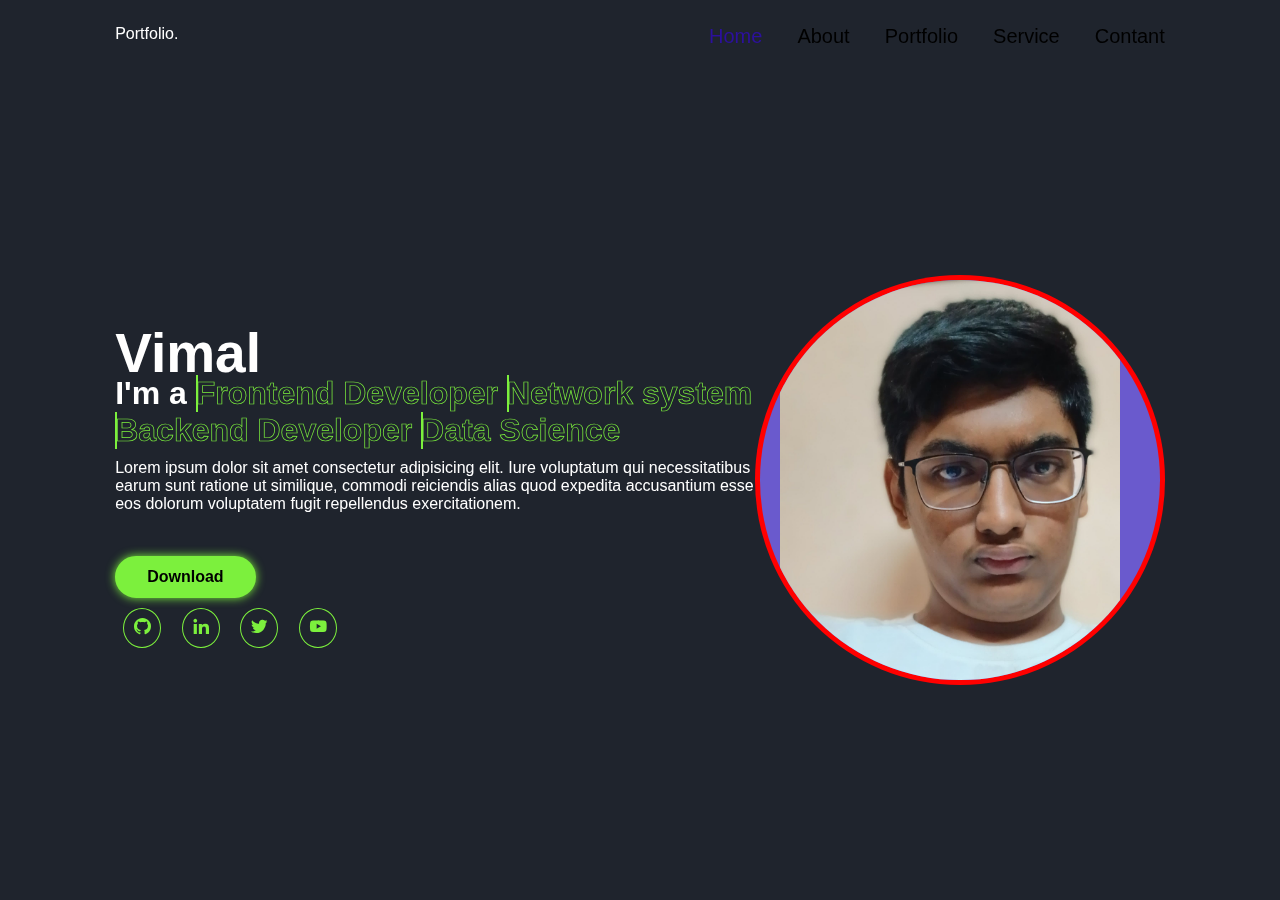
<file: index.html>
<!DOCTYPE html>
<html lang="en">
<head>
    <meta charset="UTF-8">
    <meta name="viewport" content="width=device-width, initial-scale=1.0">
    <title>Document</title>
    <link href='https://unpkg.com/boxicons@2.1.4/css/boxicons.min.css' rel='stylesheet'>
    <link rel="stylesheet" href="portf.css">
</head>
<body>
    <nav class="navbar">
        <a href="#" class="logo">Portfolio.</a>
        <ul style=".navbar ul li:hover a{
            font-size: 22px;
            color: green;
        }">
            <li class="active"><a href="#">Home</a></li>
            <li><a href="#">About</a></li>
            <li><a href="#">Portfolio</a></li>
            <li><a href="#">Service</a></li>
            <li><a href="#">Contant</a></li>
            
        </ul>
    </nav>
    
    <section class="home">
        <div class="home-info ">
            <h1>Vimal</h1>
            <h2>I'm a 
                <span style="--i:4;" data-text="Frontend Developer">Frontend Developer</span>
                <span style="--i:3;" data-text="Network system">Network system</span>
                <span style="--i:2;" data-text="Backend Developer">Backend Developer</span>
                <span style="--i:1;" data-text="Data Science">Data Science</span>
            </h2>
            <p>Lorem ipsum dolor sit amet consectetur adipisicing elit. Iure voluptatum qui necessitatibus earum sunt ratione ut similique, commodi reiciendis alias quod expedita accusantium esse eos dolorum voluptatem fugit repellendus exercitationem.</p>
            <br>
            <div class="btn-sci "></div>
                <a href="#" class="btn">Download</a>
                <br>
                <br>
                <div class="sci " >
                    <a href="#"><i class='bx bxl-github'></i></a>
                    <a href="#"><i class='bx bxl-linkedin'></i></a>
                    <a href="#"><i class='bx bxl-twitter'></i></a>
                    <a href="#"><i class='bx bxl-youtube'></i></a>

                </div>
            </div>
        </div>
        
        <div class="home-img">
            <div class="img-box">
                <div class="img-item">
                    <img src="my.png.jpg" alt="" style="overflow: hidden;">
                </div>
            </div>
        </div>
    </section>
</body>
</html>
</file>
<file: portf.css>
@import url('https://fonts.googleapis.com/css2?family=Roboto:ital,wdth,wght@1,87.5,100..900&display=swap');
@import url('https://fonts.googleapis.com/css2?family=Poppins:wght@300;400;500;600;700;800;900&display=swap');
*{
   margin: 0;
   padding: 0; 
   box-sizing: border-box;
   font-family:'Lucida Sans', 'Lucida Sans Regular', 'Lucida Grande', 'Lucida Sans Unicode', Geneva, Verdana, sans-serif;
}

body{
    background-color: #1f242d;
}

a{
    color: #fff;
    text-decoration:none;
}

.navbar{
    position: fixed;
    left: 0;
    top: 0;
    width: 100%;
    padding:25px 9% ;
    color: #1f242d;
    display:flex;
    justify-content: space-between;
    align-items: cneter;
    z-index: -1;
}

.navbar.logo{
    font-size: 30px;
    font-weight: 700;
}

.navbar ul{
    display: flex;
}

.navbar ul li{
    list-style: none;
    margin-left: 35px;
}

.navbar ul li a{
    font-size: 20px;
    font-weight: 500px;
    color: black;

    transition: .5s;
}

.navbar ul li:hover a{
    font-size: 22px;
    color: green;
}
.navbar ul li.active a{
    color: #2c109d;
}

.home {
    display: flex;
    align-items: center;
    height: 100vh;
    padding: 60px 9% 0;
    color: white;
}

.home-info h1{
    font-size: 55px;
}

.home-info h2 span{
    position: relative;
    display: inline-block;
    color: transparent;
    -webkit-text-stroke: .7px #7cf03d;
    animation: display-text 16s linear infinite;
    animation-delay: calc(-4s * var(--i));
}
@keyframes fill-text{
    10%,100%{
        width: 0;
    }
    70%,90%{
        width:100%;
    }
}
@keyframes display-text {
    25%,100%{
        display: none;
    }
}
.home-info h2{
    display: inline-block;
    font-size: 32px;
    margin-top: -10px;
   /* background: slateblue ;*/
}

.home-info p{
    font-size: 16px;
    margin: 10px 0 25px;
}

.btn-sci #sci {
    display: flex;
    align-items:center;
    
}

.btn {
    display: inline-block;
    padding: 10px 30px;
    background: #7cf03d;
    border: 2px solid #7cf03d;
    border-radius: 40px ;
    box-shadow: 0 0 10px #7cf03d;
    font-size: 16px;
    color: black;
    font-weight: 600;
    transition: .5s;
}

.btn:hover {
    background: transparent;
    color: #7cf03d;
    box-shadow: none;
}

.home-info .btn-sci .sci{
    margin-left: 200px;
}

.sci a{
    display:flexbox;
    padding: 8px;
    border: 1px solid #7cf03d;
    border-radius: 200%;
    font-size: 20px;
    color: #7cf03d;
    margin: 0 8px;
    transition: .5s;
}

.sci a:hover{
    background: #7cf03d;
    color: #1f242d;
    box-shadow: 0 0 10px #7cf03d;
}

.home-img .img-box{
    position: relative;
    width: 32vw;
    height: 32vw;
    background-color: red;
    border-radius: 50%;
    padding: 5px;
    display: flex;
    justify-content: center;
    align-items: center;
    overflow: hidden;
}

/*
.home-img .img-box::before]
{
    content: '';
    position: fixed;
    width: 500px;
    height: 500px;
    background: conic-gradient(transparent,transparent,transparent,#7cf03d);
    overflow:hidden;
    
}

*/





.home-img .img-box .img-item{
    position: relative;
    width: 100%;
    height: 100%;
    background: slateblue;
    border-radius: 50%;
    display: flex;
    justify-content: center;
    z-index: 1;
    overflow: hidden;
}

.home-img .img-box .img-item img{
    position: absolute;
    top: -30%;
    left: 5%;
    display: block;
    width: 85%;
    object-fit: cover;
}















.home-info h2 span::before{
    content: attr(data-text);
    position: absolute;
    width: 0;
    border-right: 2px solid #7cf03d;
    color: #7cf03d;
    overflow: hidden;
    white-space: nowrap;
    animation: fill-text 4s linear infinite;
}
</file>
